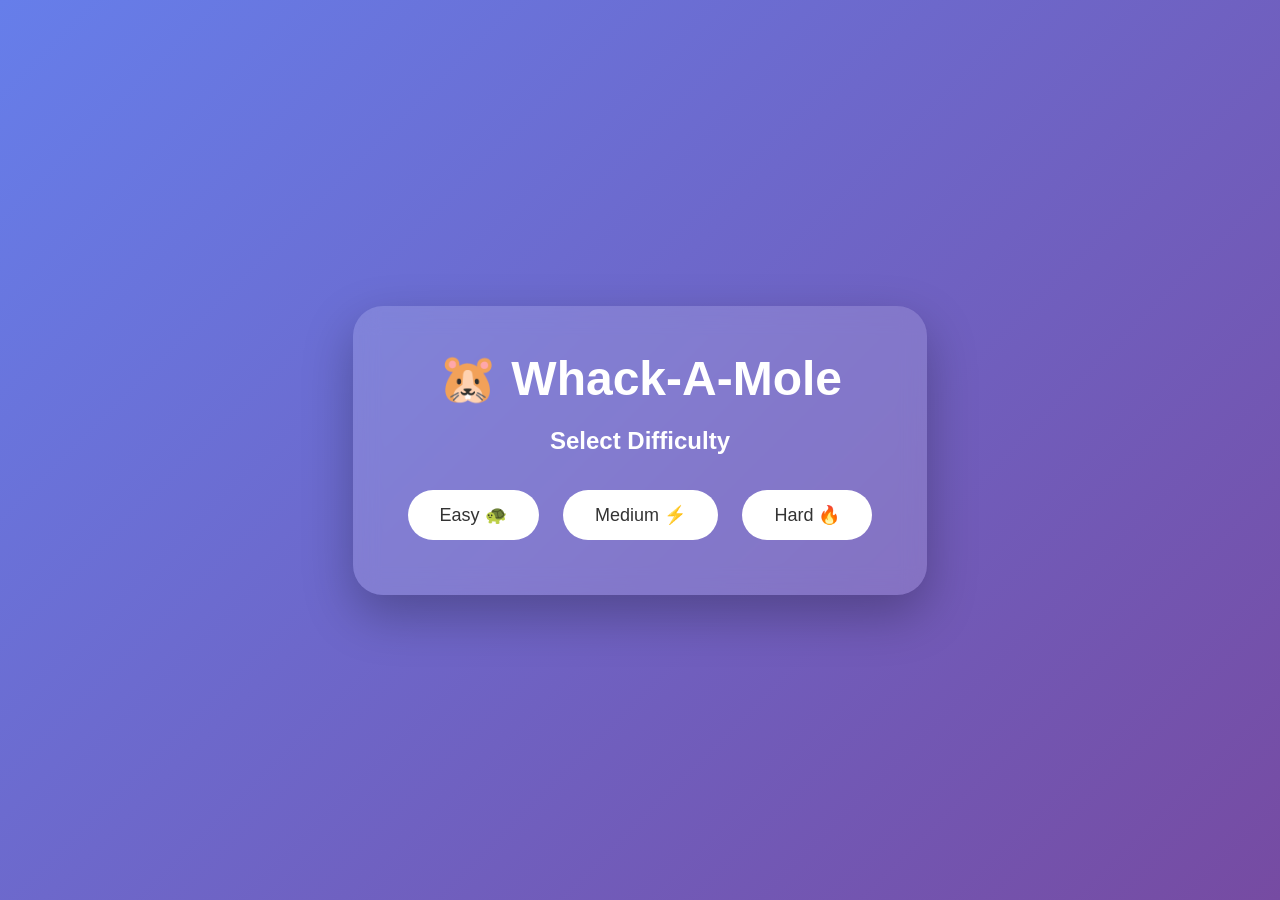
<file: index.html>
<!DOCTYPE html>
<html lang="en">

<head>

<meta charset="UTF-8">
<meta name="viewport" content="width=device-width, initial-scale=1.0">

<title>Whack A Mole</title>

<link rel="stylesheet" href="style.css">

</head>


<body>


<div id="menu">

<h1>🐹 Whack-A-Mole</h1>

<h2>Select Difficulty</h2>


<button onclick="selectLevel('easy')">
Easy 🐢
</button>


<button onclick="selectLevel('medium')">
Medium ⚡
</button>


<button onclick="selectLevel('hard')">
Hard 🔥
</button>


</div>



<div id="game" style="display:none">


<h1>🐹 Whack-A-Mole</h1>


<div class="stats">


<div>
Score
<h2 id="score">0</h2>
</div>


<div>
Miss
<h2 id="miss">0</h2>
</div>


<div>
High
<h2 id="high">0</h2>
</div>


</div>




<div id="board"></div>



<div>

<button onclick="pauseGame()">
Pause
</button>


<button onclick="restartGame()">
Restart
</button>

</div>


</div>



<div id="hammer">
🔨
</div>



<script src="./script.js"></script>

</body>

</html>
</file>
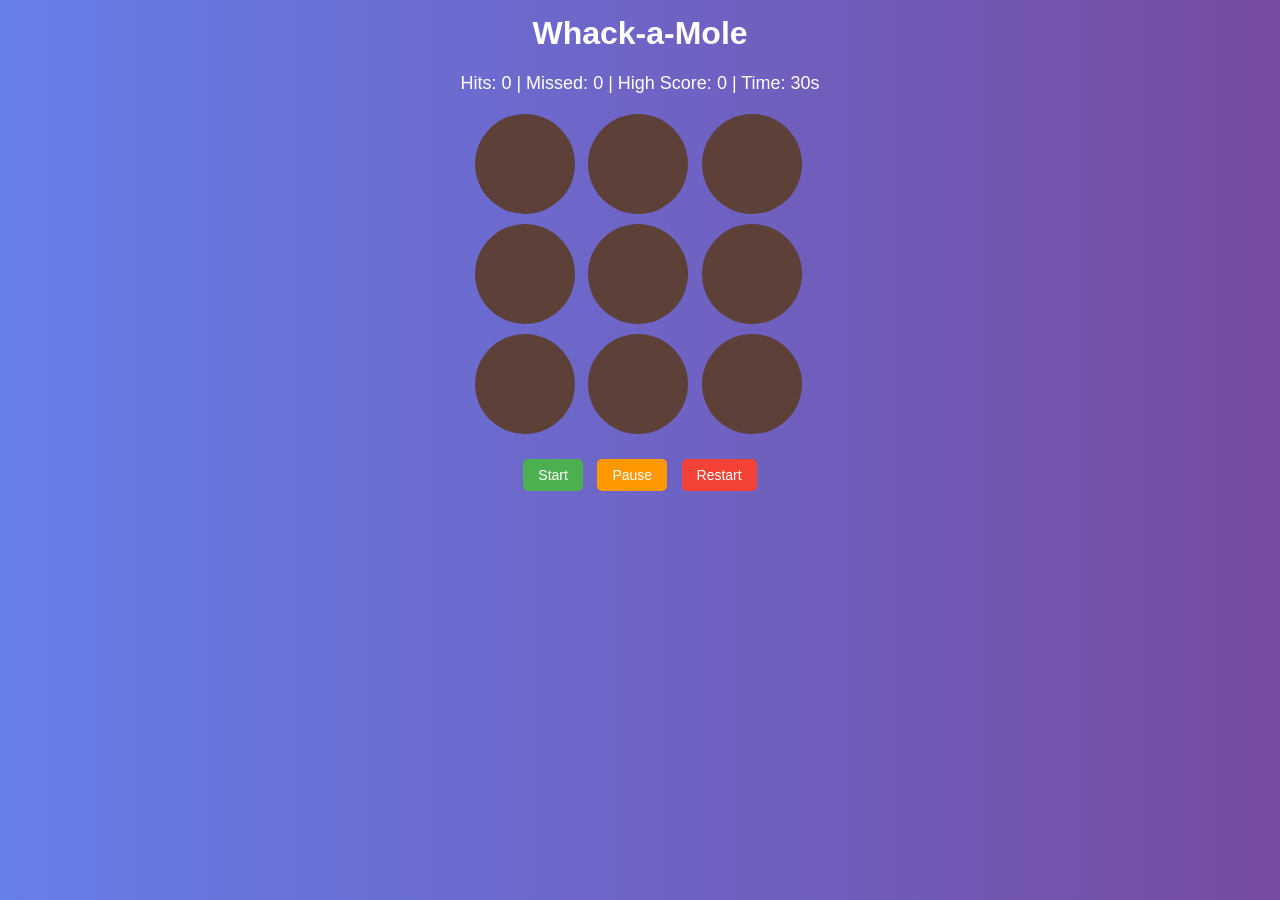
<file: whackamole.html>
<!DOCTYPE html>
<html lang="en">
<head>
<meta charset="UTF-8">
<meta name="viewport" content="width=device-width, initial-scale=1.0">
<title>Whack A Mole</title>

<style>
body {
    font-family: Arial, sans-serif;
    text-align: center;
    background: linear-gradient(to right, #667eea, #764ba2);
    color: white;
    margin: 0;
}

h1 {
    margin-top: 15px;
}

.info {
    font-size: 18px;
    margin: 10px;
}

#game {
    width: 330px;
    margin: 20px auto;
    display: grid;
    grid-template-columns: repeat(3, 1fr);
    gap: 10px;
}

.hole {
    width: 100px;
    height: 100px;
    background: #5d4037;
    border-radius: 50%;
    position: relative;
    overflow: hidden;
    cursor: pointer;
}

.mole {
    width: 80px;
    height: 80px;
    background: #8d6e63;
    border-radius: 50%;
    position: absolute;
    bottom: -100px;
    left: 10px;
    transition: bottom 0.3s;
    display: flex;
    align-items: center;
    justify-content: center;
    font-size: 40px;
}

.hole.active .mole {
    bottom: 10px;
}

button {
    padding: 8px 15px;
    font-size: 14px;
    border: none;
    border-radius: 5px;
    cursor: pointer;
    margin: 5px;
}

.start { background: #4caf50; color: white; }
.pause { background: #ff9800; color: white; }
.restart { background: #f44336; color: white; }

button:hover {
    opacity: 0.8;
}
</style>
</head>

<body>

<h1>Whack-a-Mole</h1>

<div class="info">
    Hits: <span id="hits">0</span> |
    Missed: <span id="missed">0</span> |
    High Score: <span id="highScore">0</span> |
    Time: <span id="time">30</span>s
</div>

<div id="game"></div>

<button class="start" onclick="startGame()">Start</button>
<button class="pause" onclick="togglePause()">Pause</button>
<button class="restart" onclick="restartGame()">Restart</button>

<script>
const game = document.getElementById("game");
const hitsDisplay = document.getElementById("hits");
const missedDisplay = document.getElementById("missed");
const highScoreDisplay = document.getElementById("highScore");
const timeDisplay = document.getElementById("time");
const pauseBtn = document.querySelector(".pause");

let hits = 0;
let missed = 0;
let highScore = localStorage.getItem("whackHighScore") || 0;
let currentHole = null;
let gameInterval = null;
let timerInterval = null;
let timeLeft = 30;
let isPaused = false;
let isGameRunning = false;

highScoreDisplay.textContent = highScore;

// Create 9 holes dynamically
for (let i = 0; i < 9; i++) {
    const hole = document.createElement("div");
    hole.classList.add("hole");

    const mole = document.createElement("div");
    mole.classList.add("mole");
    mole.innerHTML = "🐹";

    hole.appendChild(mole);
    game.appendChild(hole);

    hole.addEventListener("click", () => {
        if (!isGameRunning || isPaused) return;

        if (hole === currentHole) {
            hits++;
            hitsDisplay.textContent = hits;
            hole.classList.remove("active");
            currentHole = null;
        } else {
            missed++;
            missedDisplay.textContent = missed;
        }
    });
}

const holes = document.querySelectorAll(".hole");

function randomHole() {
    holes.forEach(h => h.classList.remove("active"));
    const index = Math.floor(Math.random() * holes.length);
    currentHole = holes[index];
    currentHole.classList.add("active");
}

function startGame() {
    clearIntervals();

    hits = 0;
    missed = 0;
    timeLeft = 30;
    isPaused = false;
    isGameRunning = true;

    hitsDisplay.textContent = hits;
    missedDisplay.textContent = missed;
    timeDisplay.textContent = timeLeft;
    pauseBtn.textContent = "Pause";

    gameInterval = setInterval(randomHole, 800);

    timerInterval = setInterval(() => {
        timeLeft--;
        timeDisplay.textContent = timeLeft;

        if (timeLeft <= 0) {
            endGame();
        }
    }, 1000);
}

function togglePause() {
    if (!isGameRunning) return;

    if (!isPaused) {
        clearIntervals();
        holes.forEach(h => h.classList.remove("active"));
        isPaused = true;
        pauseBtn.textContent = "Resume";
    } else {
        isPaused = false;
        pauseBtn.textContent = "Pause";

        gameInterval = setInterval(randomHole, 800);

        timerInterval = setInterval(() => {
            timeLeft--;
            timeDisplay.textContent = timeLeft;

            if (timeLeft <= 0) {
                endGame();
            }
        }, 1000);
    }
}

function restartGame() {
    startGame();
}

function endGame() {
    clearIntervals();
    holes.forEach(h => h.classList.remove("active"));
    isGameRunning = false;

    if (hits > highScore) {
        highScore = hits;
        localStorage.setItem("whackHighScore", highScore);
        highScoreDisplay.textContent = highScore;
    }

    alert("Game Over!\nHits: " + hits + "\nMissed: " + missed);
}

function clearIntervals() {
    clearInterval(gameInterval);
    clearInterval(timerInterval);
}
</script>

</body>
</html>
</file>
<file: style.css>
*{
    margin:0;
    padding:0;
    box-sizing:border-box;
    font-family:"Segoe UI",Arial,sans-serif;
}


body{

    min-height:100vh;

    background:
    linear-gradient(135deg,#667eea,#764ba2);

    display:flex;

    justify-content:center;

    align-items:center;

    color:white;

    text-align:center;

    overflow:hidden;

}




/* MENU SCREEN */

#menu{

    background:#ffffff25;

    backdrop-filter:blur(12px);

    padding:45px;

    border-radius:30px;

    box-shadow:
    0 20px 50px #0004;

}



#menu h1{

    font-size:48px;

    margin-bottom:20px;

}



#menu h2{

    margin-bottom:25px;

}





/* BUTTONS */

button{

    border:none;

    outline:none;

    cursor:pointer;

    padding:14px 32px;

    margin:10px;

    border-radius:30px;

    font-size:18px;

    background:white;

    color:#333;

    transition:.25s;

}



button:hover{

    transform:
    translateY(-4px)
    scale(1.05);

    box-shadow:
    0 10px 25px #0004;

}




/* GAME SCREEN */


#game{

    display:none;

    text-align:center;

}





#game h1{

    font-size:45px;

    margin-bottom:20px;

}





/* SCORE */

.stats{

    display:flex;

    justify-content:center;

    gap:15px;

    margin-bottom:25px;

    flex-wrap:wrap;

}



.stats div{

    background:#ffffff25;

    backdrop-filter:blur(10px);

    padding:15px;

    border-radius:18px;

    min-width:90px;

    box-shadow:
    0 10px 25px #0003;

}



.stats h2{

    margin-top:8px;

}





/* BOARD */

#board{

    display:grid;

    gap:15px;

    margin:25px auto;

    justify-content:center;

    align-items:center;

    width:350px;

    height:350px;

}




/* HOLES */

.hole{

    width:90px;

    height:90px;

    background:#3b2415;

    border-radius:50%;

    position:relative;

    overflow:hidden;

    cursor:pointer;


    box-shadow:

    inset 0 -15px 0 #211006,

    0 8px 15px #0005;

}



/* MOLE */

.mole{

    width:65px;

    height:65px;


    background:

    radial-gradient(circle at 30% 30%,
    #c7792f,
    #7a3d10);


    position:absolute;


    left:50%;

    bottom:-70px;


    transform:translateX(-50%);


    border-radius:50%;


    transition:.15s;


    cursor:pointer;

}


.mole.up{

    bottom:10px;

}




@keyframes pop{


from{

transform:scale(.4);

}


to{

transform:scale(1);

}


}






/* MOLE FACE */

.mole::before{

    content:"";

    position:absolute;


    width:10px;

    height:10px;


    background:black;

    border-radius:50%;


    top:30%;

    left:25%;


    box-shadow:

    25px 0 black;

}



.mole::after{

    content:"";

    position:absolute;


    width:14px;

    height:10px;


    background:#ff9b9b;

    border-radius:50%;


    left:42%;

    top:55%;

}





/* HAMMER */

#hammer{

    position:fixed;

    display:none;

    font-size:55px;

    pointer-events:none;

    z-index:100;

}





/* MOBILE */

@media(max-width:600px){


#menu{

    width:90%;

}



#menu h1{

    font-size:38px;

}



#game h1{

    font-size:35px;

}



button{

    padding:12px 25px;

}



.stats div{

    min-width:75px;

}



}
</file>
